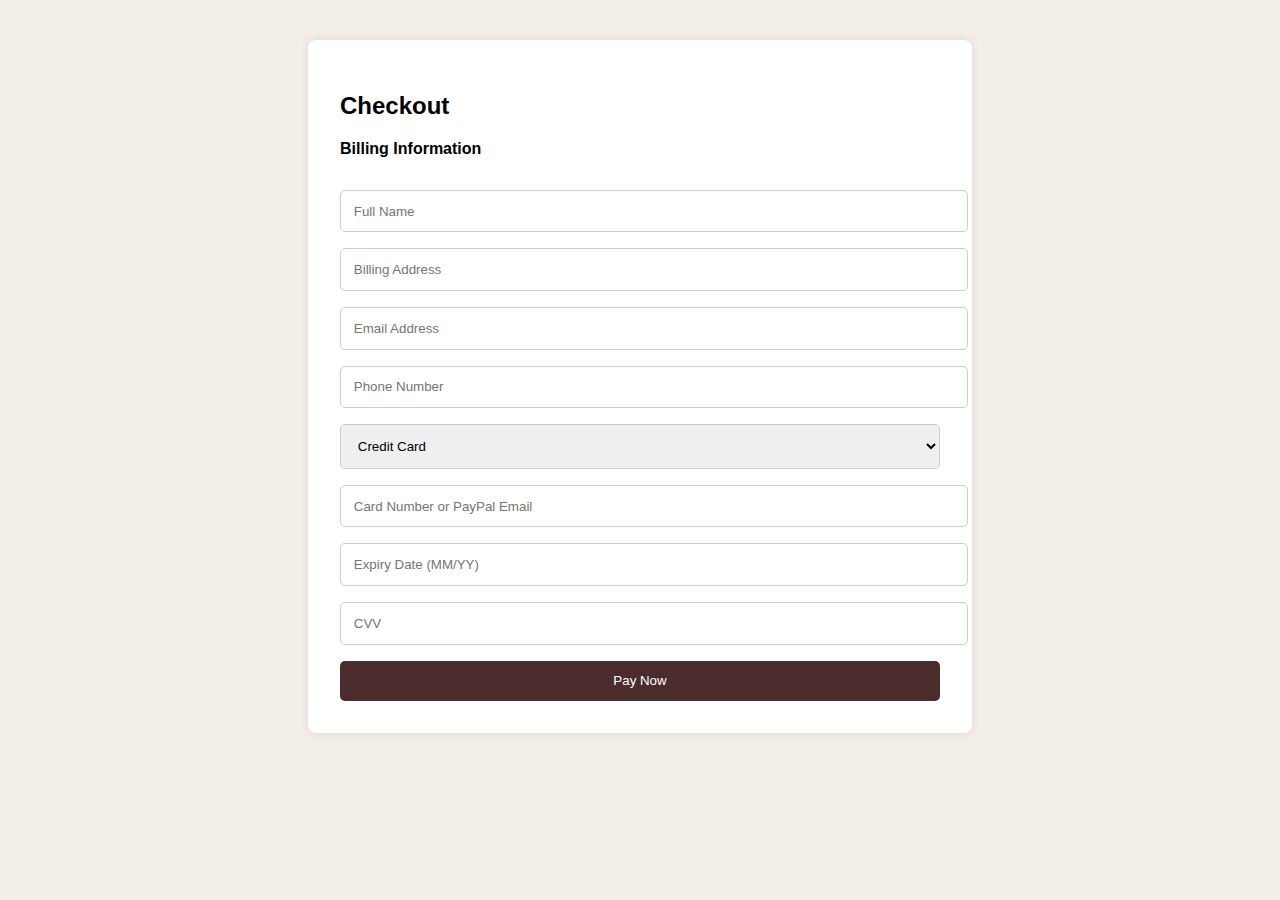
<file: checkout.html>
<!DOCTYPE html>
<html lang="en">
<head>
  <meta charset="UTF-8" />
  <meta name="viewport" content="width=device-width, initial-scale=1.0"/>
  <title>Checkout</title>
  <style>
    body { font-family: Arial, sans-serif; background: #f3eee8; padding: 2rem; }
    .container {
      max-width: 600px;
      margin: auto;
      background: white;
      padding: 2rem;
      border-radius: 8px;
      box-shadow: 0 0 10px rgba(0,0,0,0.1);
    }
    input, select, button {
      width: 100%;
      padding: 0.8rem;
      margin-top: 1rem;
      border: 1px solid #ccc;
      border-radius: 5px;
    }
    button {
      background: #4b2c2c;
      color: white;
      border: none;
    }
  </style>
</head>
<body>
  <div class="container">
    <h2>Checkout</h2>
    <p><strong>Billing Information</strong></p>
    <input type="text" placeholder="Full Name" />
    <input type="text" placeholder="Billing Address" />
    <input type="email" placeholder="Email Address" />
    <input type="tel" placeholder="Phone Number" />
    <select>
      <option>Credit Card</option>
      <option>PayPal</option>
      <option>Bank Transfer</option>
    </select>
    <input type="text" placeholder="Card Number or PayPal Email" />
    <input type="text" placeholder="Expiry Date (MM/YY)" />
    <input type="text" placeholder="CVV" />
    <button>Pay Now</button>
  </div>
</body>
</html>
</file>
